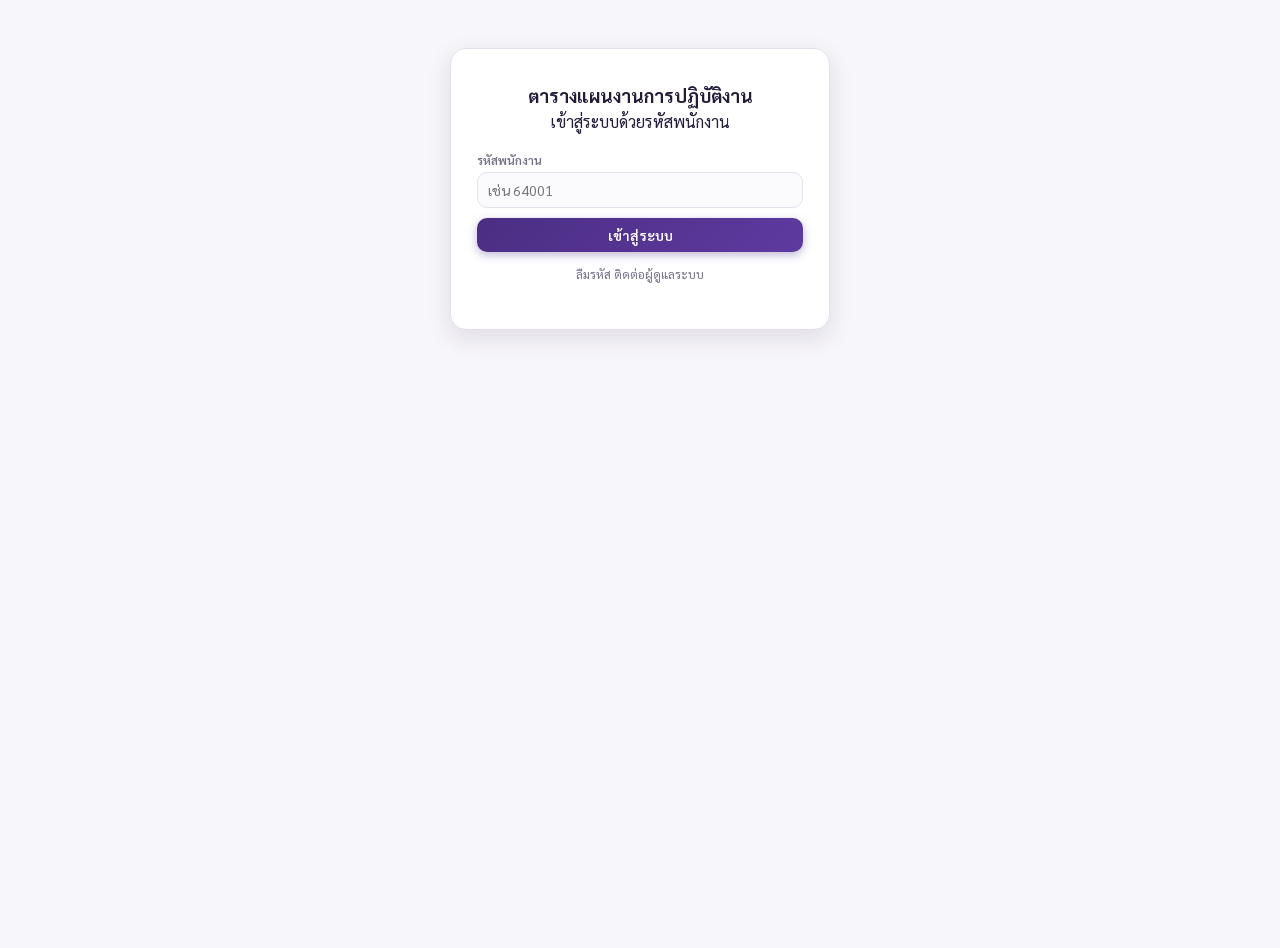
<file: index.html>
<!DOCTYPE html>
<html lang="th">
<head>
<meta charset="UTF-8">
<meta name="viewport" content="width=device-width, initial-scale=1.0">
<title>เข้าสู่ระบบ - ตารางแผนงานการปฏิบัติงาน</title>
<link rel="stylesheet" href="css/style.css">
</head>
<body>
<div class="center-box">
  <h1 style="font-size:18px;margin:0 0 4px">ตารางแผนงานการปฏิบัติงาน</h1>
  <p class="sub" style="margin:0 0 20px">เข้าสู่ระบบด้วยรหัสพนักงาน</p>

  <div class="field" style="text-align:left">
    <label class="field-label">รหัสพนักงาน</label>
    <input type="text" id="empId" placeholder="เช่น 64001" inputmode="numeric">
  </div>

  <button class="btn-primary" style="width:100%" id="loginBtn">เข้าสู่ระบบ</button>
  <p id="errorMsg" style="color:#a32d2d;font-size:13px;margin-top:10px;display:none"></p>
  <p style="font-size:12px;color:var(--text-muted);margin-top:14px">ลืมรหัส ติดต่อผู้ดูแลระบบ</p>
</div>

<script src="js/api.js"></script>
<script src="js/users.js"></script>
<script src="js/login.js"></script>
</body>
</html>
</file>
<file: css/style.css>
@import url('https://fonts.googleapis.com/css2?family=Chakra+Petch:wght@500;600;700&family=Sarabun:wght@400;500;600;700&display=swap');

:root {
  --pea-900: #2E1A52;
  --pea-700: #4B2E83;
  --pea-600: #5E3AA0;
  --pea-500: #7C5CBF;
  --pea-100: #EDE7F8;
  --pea-50:  #F7F6FA;

  --amber: #F5A623;
  --amber-dark: #C97E0E;
  --amber-bg: #FFF4E0;

  --danger: #C0263D;
  --danger-bg: #FBEAEA;
  --success: #2E9E6D;
  --success-bg: #E7F6EF;

  --border: #E4E1ED;
  --grid-line: #EDEAF4;
  --text: #241B3A;
  --text-muted: #76708C;
  --bg: var(--pea-50);
  --card: #ffffff;

  --radius: 10px;
  --shadow-sm: 0 1px 2px rgba(46,26,82,.07);
  --shadow-md: 0 8px 24px rgba(46,26,82,.12);

  --font-display: 'Chakra Petch', 'Sarabun', sans-serif;
  --font-body: 'Sarabun', sans-serif;

  --hour-h: 64px;
}

* { box-sizing: border-box; }
html, body { height: 100%; }
body {
  margin: 0;
  font-family: var(--font-body);
  background: var(--bg);
  color: var(--text);
}

button, input, select, textarea { font-family: inherit; font-size: 14px; }

/* ===== App bar ===== */
.appbar {
  display: flex;
  align-items: center;
  justify-content: space-between;
  gap: 12px;
  padding: 10px 18px;
  background: var(--card);
  border-bottom: 1px solid var(--border);
  flex-wrap: wrap;
}
.appbar-left { display: flex; align-items: center; gap: 10px; }
.brand-mark {
  font-family: var(--font-display);
  font-weight: 700;
  font-size: 14px;
  letter-spacing: .04em;
  color: #fff;
  background: linear-gradient(135deg, var(--pea-700), var(--pea-500));
  padding: 6px 10px;
  border-radius: 8px;
  box-shadow: var(--shadow-sm);
}
.appbar-left h1 {
  font-family: var(--font-display);
  font-size: 17px;
  font-weight: 600;
  margin: 0;
  color: var(--pea-900);
}
.appbar-center { display: flex; align-items: center; gap: 6px; }
.appbar-center strong { font-family: var(--font-display); font-size: 14px; min-width: 150px; text-align: center; }
.appbar-right { display: flex; align-items: center; gap: 10px; }
.appbar-right .sub { font-size: 13px; color: var(--text-muted); }

.btn-icon {
  width: 30px; height: 30px; padding: 0;
  border-radius: 50%;
  display: inline-flex; align-items: center; justify-content: center;
  border: 1px solid var(--border); background: var(--card);
}
.btn-icon:hover { background: var(--pea-100); }
.btn-ghost {
  border: 1px solid var(--border); background: var(--card);
  border-radius: 999px; padding: 6px 14px; font-weight: 600; color: var(--pea-700);
}
.btn-ghost:hover { background: var(--pea-100); }

button {
  background: var(--card);
  border: 1px solid var(--border);
  border-radius: var(--radius);
  padding: 8px 14px;
  cursor: pointer;
  color: var(--text);
  transition: background .15s ease, box-shadow .15s ease, transform .05s ease;
}
button:hover { background: var(--pea-100); }
button:active { transform: scale(.98); }

.btn-primary {
  background: linear-gradient(135deg, var(--pea-700), var(--pea-600));
  color: #fff; border: none; font-weight: 600;
  box-shadow: 0 3px 10px rgba(75,46,131,.35);
}
.btn-primary:hover { box-shadow: 0 4px 14px rgba(75,46,131,.45); filter: brightness(1.04); }

.btn-spinner {
  display: inline-block; width: 12px; height: 12px;
  border: 2px solid rgba(255,255,255,.5); border-top-color: #fff;
  border-radius: 50%; animation: btn-spin .6s linear infinite;
  vertical-align: -1px; margin-right: 4px;
}
@keyframes btn-spin { to { transform: rotate(360deg); } }

.btn-danger { color: var(--danger); border-color: #f3c9d0; }
.btn-danger:hover { background: var(--danger-bg); }
.btn-success { background: var(--success); color: #fff; border: none; font-weight: 600; }
.btn-success:hover { background: #257d59; }

/* ===== Layout ===== */
.layout { display: grid; grid-template-columns: 250px 1fr; gap: 0; align-items: start; }

.sidebar {
  padding: 14px 14px 24px;
  border-right: 1px solid var(--border);
  position: sticky; top: 0;
  height: 100vh;
  overflow-y: auto;
  background: var(--card);
}
.btn-add { width: 100%; margin-bottom: 14px; padding: 11px; }

/* mini calendar */
.mini-cal { background: var(--pea-50); border-radius: 12px; padding: 10px; margin-bottom: 14px; }
.mini-cal-head { display: flex; align-items: center; justify-content: space-between; margin-bottom: 6px; }
.mini-cal-head strong { font-family: var(--font-display); font-size: 12.5px; color: var(--pea-900); }
.mini-grid { display: grid; grid-template-columns: repeat(7, 1fr); gap: 2px; text-align: center; }
.mini-dayname { font-size: 10px; color: var(--text-muted); font-weight: 600; padding: 2px 0; }
.mini-day {
  font-size: 11.5px; padding: 5px 0; border-radius: 6px; cursor: pointer; color: var(--text);
}
.mini-day:hover { background: var(--pea-100); }
.mini-day.muted { color: #C7C2D6; }
.mini-day.today { font-weight: 700; color: var(--pea-700); }
.mini-day.in-week { background: var(--pea-100); }
.mini-day.selected { background: var(--pea-700); color: #fff; font-weight: 700; }
.mini-day.has-event::after {
  content: ''; display: block; width: 4px; height: 4px; border-radius: 50%;
  background: var(--amber); margin: 2px auto 0;
}

.legend { margin-bottom: 16px; }
.legend-title { font-size: 11px; font-weight: 700; color: var(--text-muted); text-transform: uppercase; letter-spacing: .04em; margin: 0 0 6px; }
.legend-item { display: flex; align-items: center; gap: 7px; font-size: 12.5px; color: var(--text); margin-bottom: 5px; }
.dot { width: 9px; height: 9px; border-radius: 2px; flex-shrink: 0; }
.dot-approved { background: var(--pea-600); }
.dot-pending { background: var(--amber); }
.dot-cancel { background: var(--danger); }

.panel-title { font-size: 13px; font-weight: 700; color: var(--pea-900); margin: 0 0 8px; }

/* ===== Week view ===== */
.week-view { padding: 14px 18px 40px; overflow-x: auto; }
.week-header {
  display: grid;
  grid-template-columns: 56px repeat(7, minmax(150px, 1fr));
  position: sticky; top: 0; z-index: 5;
  background: var(--bg);
  padding-bottom: 6px;
}
.time-gutter { }
.day-header { text-align: center; padding: 4px 2px 8px; border-bottom: 2px solid transparent; }
.day-header .dname { font-size: 11px; color: var(--text-muted); font-weight: 600; }
.day-header .dnum {
  font-family: var(--font-display); font-size: 19px; font-weight: 600; margin-top: 2px;
  width: 32px; height: 32px; line-height: 32px; border-radius: 50%; margin-inline: auto;
}
.day-header.today .dnum { background: var(--pea-700); color: #fff; }
.day-header.today .dname { color: var(--pea-700); }

.week-body {
  display: grid;
  grid-template-columns: 56px repeat(7, minmax(150px, 1fr));
}
.time-col { display: flex; flex-direction: column; }
.time-slot {
  height: var(--hour-h);
  font-size: 11px; color: var(--text-muted);
  transform: translateY(-7px);
  text-align: right; padding-right: 8px;
}
.day-col {
  position: relative;
  border-left: 1px solid var(--grid-line);
  background-image: repeating-linear-gradient(
    to bottom, var(--grid-line), var(--grid-line) 1px, transparent 1px, transparent var(--hour-h)
  );
}
.day-col.today-col { background-color: rgba(124,92,191,.05); }

.event-block {
  position: absolute;
  left: 3px; right: 3px;
  border-radius: 7px;
  padding: 5px 8px;
  font-size: 11.5px;
  line-height: 1.35;
  overflow: hidden;
  background: var(--pea-100);
  border-left: 4px solid var(--amber);
  color: var(--pea-900);
  box-shadow: var(--shadow-sm);
  cursor: default;
}
.event-block strong {
  display: -webkit-box;
  -webkit-line-clamp: 2;
  -webkit-box-orient: vertical;
  overflow: hidden;
  font-weight: 700;
  font-size: 12px;
  white-space: normal;
}
.event-block span {
  display: block;
  font-size: 10.5px;
  color: var(--text-muted);
  white-space: normal;
  overflow: hidden;
  margin-top: 1px;
}
.event-block .ev-loc {
  display: -webkit-box;
  -webkit-line-clamp: 1;
  -webkit-box-orient: vertical;
  overflow: hidden;
  font-size: 10px;
  color: var(--pea-700);
}

/* ===== request list / badges ===== */
.request-item {
  border: 1px solid var(--border);
  border-radius: 10px;
  padding: 10px;
  margin-bottom: 8px;
  display: flex;
  justify-content: space-between;
  align-items: center;
  gap: 8px;
  flex-wrap: wrap;
  background: #fff;
}
.badge { font-size: 11px; font-weight: 700; padding: 3px 9px; border-radius: 999px; white-space: nowrap; }
.badge-success { background: var(--success-bg); color: var(--success); }
.badge-warning { background: var(--amber-bg); color: var(--amber-dark); }
.badge-danger  { background: var(--danger-bg); color: var(--danger); }

.empty-state { text-align: center; color: var(--text-muted); font-size: 13px; padding: 1rem; }
.loading { text-align: center; color: var(--text-muted); padding: 1.5rem; font-size: 13px; }

/* ===== forms / modal (reused on add/login/admin) ===== */
input[type=text], input[type=password], input[type=date], input[type=time], select, textarea {
  width: 100%; padding: 8px 10px;
  border: 1px solid var(--border); border-radius: var(--radius);
  background: #fbfbfd; color: var(--text);
}
input:focus, select:focus, textarea:focus {
  outline: none; border-color: var(--pea-600);
  box-shadow: 0 0 0 3px rgba(94,58,160,.15); background: #fff;
}
label.field-label { display: block; font-size: 12px; font-weight: 600; color: var(--text-muted); margin-bottom: 4px; }
.field { margin-bottom: 10px; }
.field-row { display: grid; grid-template-columns: 1fr 1fr; gap: 8px; }

.modal-overlay {
  display: none; position: fixed; inset: 0; background: rgba(46,26,82,.45);
  align-items: center; justify-content: center; padding: 1rem; z-index: 50; backdrop-filter: blur(1px);
}
.modal-overlay.open { display: flex; }
.modal-box {
  width: 100%; max-width: 440px; background: var(--card); border-radius: 16px;
  padding: 1.25rem; max-height: 90vh; overflow-y: auto; box-shadow: var(--shadow-md);
}
.modal-header { display: flex; justify-content: space-between; align-items: center; margin-bottom: 12px; }
.modal-header strong { font-family: var(--font-display); font-size: 16px; font-weight: 700; color: var(--pea-900); }

/* ===== login / admin (shared) ===== */
.center-box {
  max-width: 380px; margin: 3rem auto; background: var(--card);
  border: 1px solid var(--border); border-radius: 16px; padding: 2.2rem 1.6rem;
  text-align: center; box-shadow: var(--shadow-md);
}
.container { max-width: 800px; margin: 0 auto; padding: 1.25rem 1rem; }
.topbar { display: flex; justify-content: space-between; align-items: center; flex-wrap: wrap; gap: 8px; margin-bottom: 1.25rem; }
.topbar h1 { font-family: var(--font-display); font-size: 19px; font-weight: 700; margin: 0; color: var(--pea-900); }
.topbar .sub { font-size: 13px; color: var(--text-muted); margin: 2px 0 0; }
.card { background: var(--card); border: 1px solid var(--border); border-radius: 14px; padding: 1.1rem; margin-bottom: 1rem; box-shadow: var(--shadow-sm); }
table.admin-table { width: 100%; border-collapse: collapse; font-size: 13px; }
table.admin-table th { text-align: left; color: var(--text-muted); font-weight: 600; padding: 8px 6px; border-bottom: 1px solid var(--border); }
table.admin-table td { padding: 8px 6px; border-bottom: 1px solid var(--border); }
table.admin-table tr:hover td { background: var(--pea-50); }

@media (max-width: 900px) {
  .layout { grid-template-columns: 1fr; }
  .sidebar { position: static; height: auto; border-right: none; border-bottom: 1px solid var(--border); }
  .appbar-center strong { min-width: auto; }
  .admin-layout { grid-template-columns: 1fr; }
  .map-panel { position: static; }
}
@media (max-width: 480px) {
  .field-row { grid-template-columns: 1fr; }
  .topbar h1 { font-size: 16px; }
}

/* ===== Admin layout (แผนที่ซ้าย + เนื้อหาขวา) ===== */
.admin-layout {
  display: grid;
  grid-template-columns: 340px 1fr;
  gap: 18px;
  max-width: 1300px;
  margin: 0 auto;
  padding: 16px 18px 40px;
  align-items: start;
}
.map-panel {
  position: sticky; top: 16px;
  background: var(--card);
  border: 1px solid var(--border);
  border-radius: 14px;
  padding: 14px;
  box-shadow: var(--shadow-sm);
}
.map-frame { width: 100%; height: 440px; border: 0; border-radius: 10px; }
.map-hint { font-size: 11.5px; color: var(--text-muted); margin: 8px 0 0; line-height: 1.5; }
.admin-main { display: flex; flex-direction: column; min-width: 0; }

.req-title-link { cursor: pointer; }
.req-title-link:hover { text-decoration: underline; color: var(--pea-700); }
</file>
